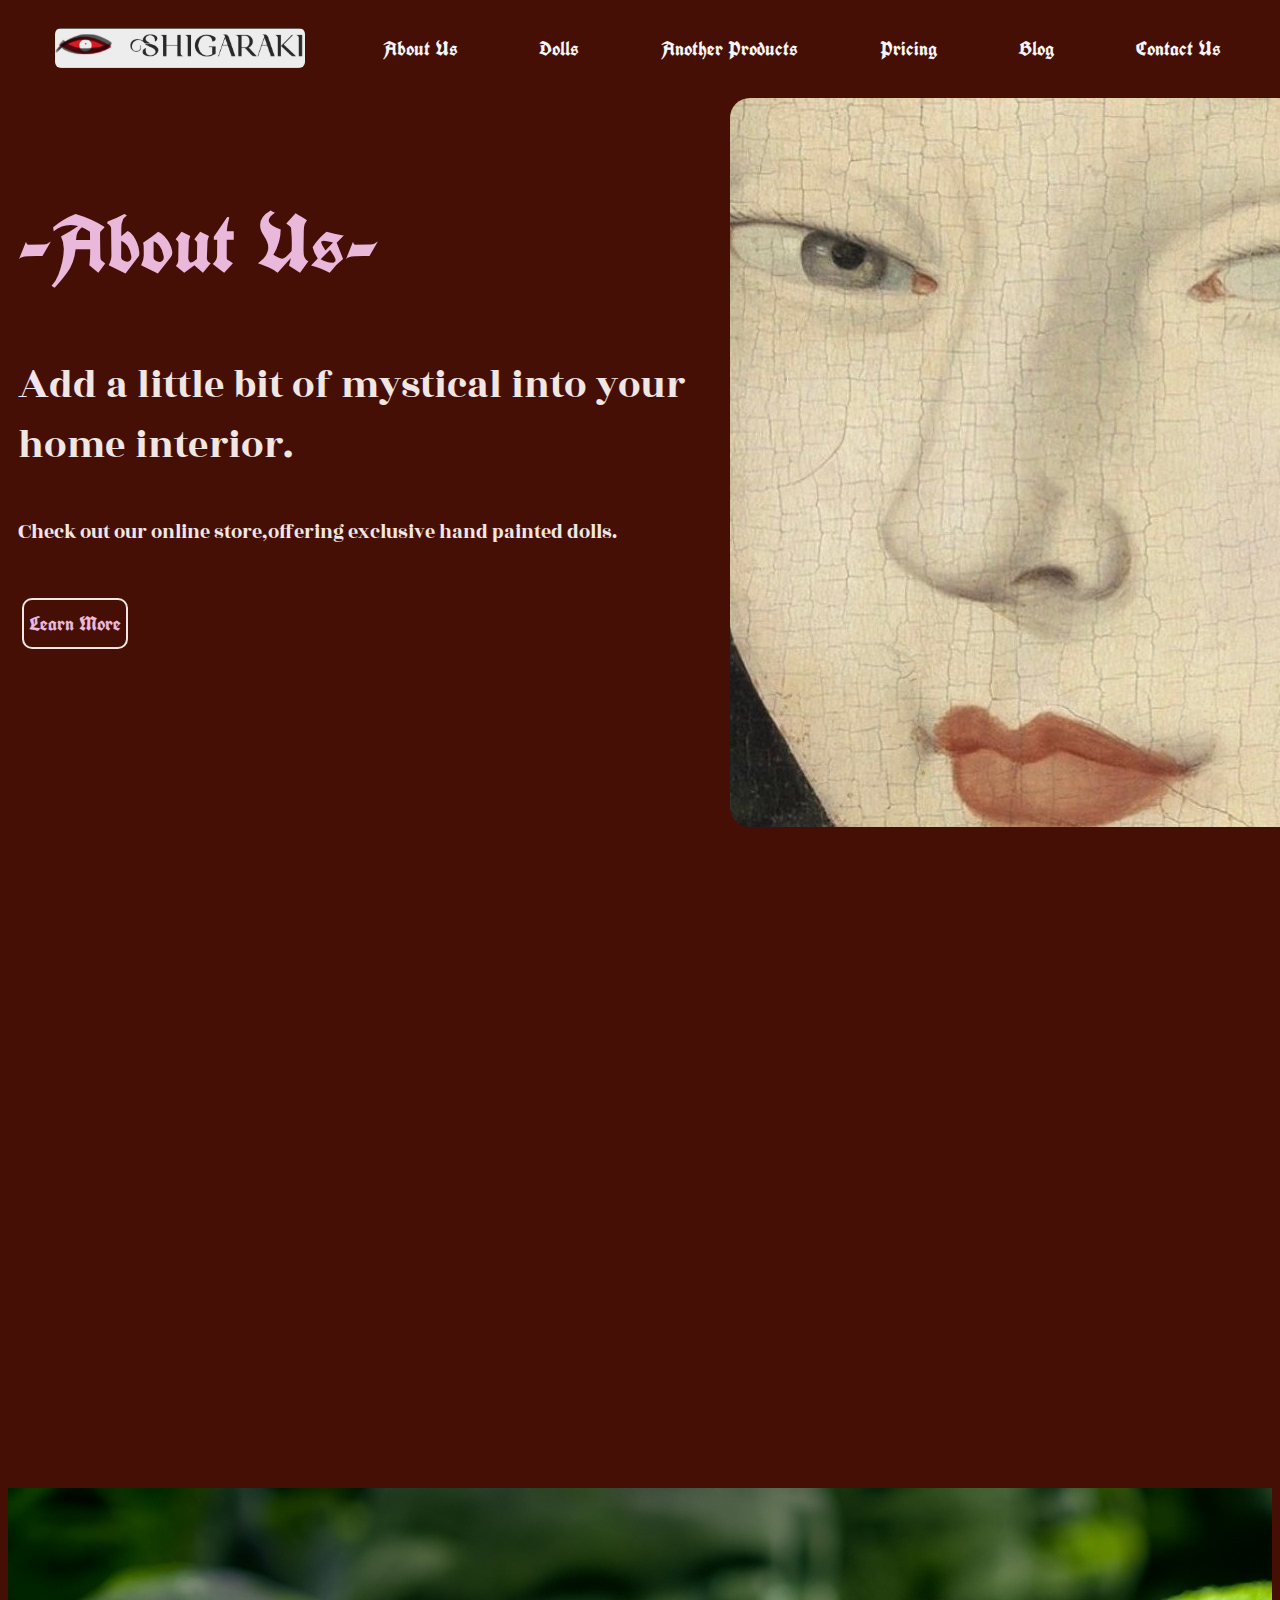
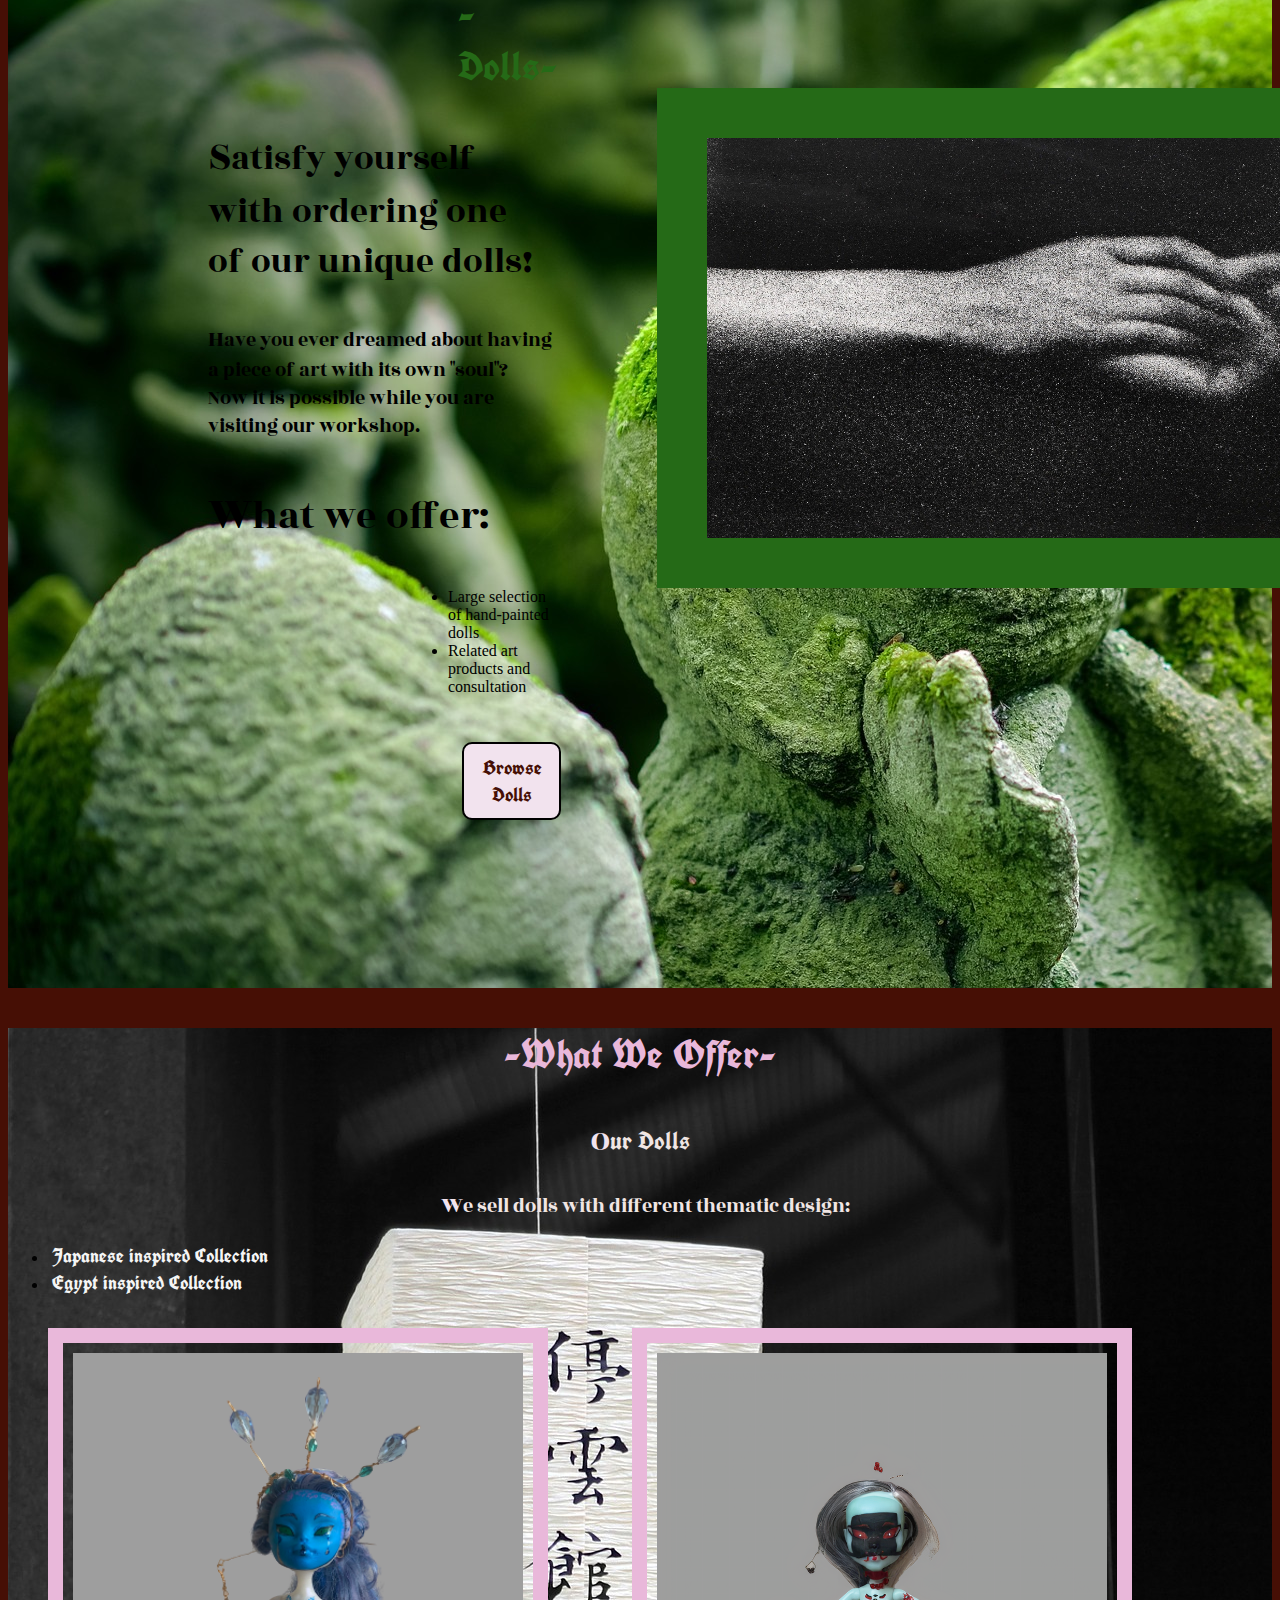
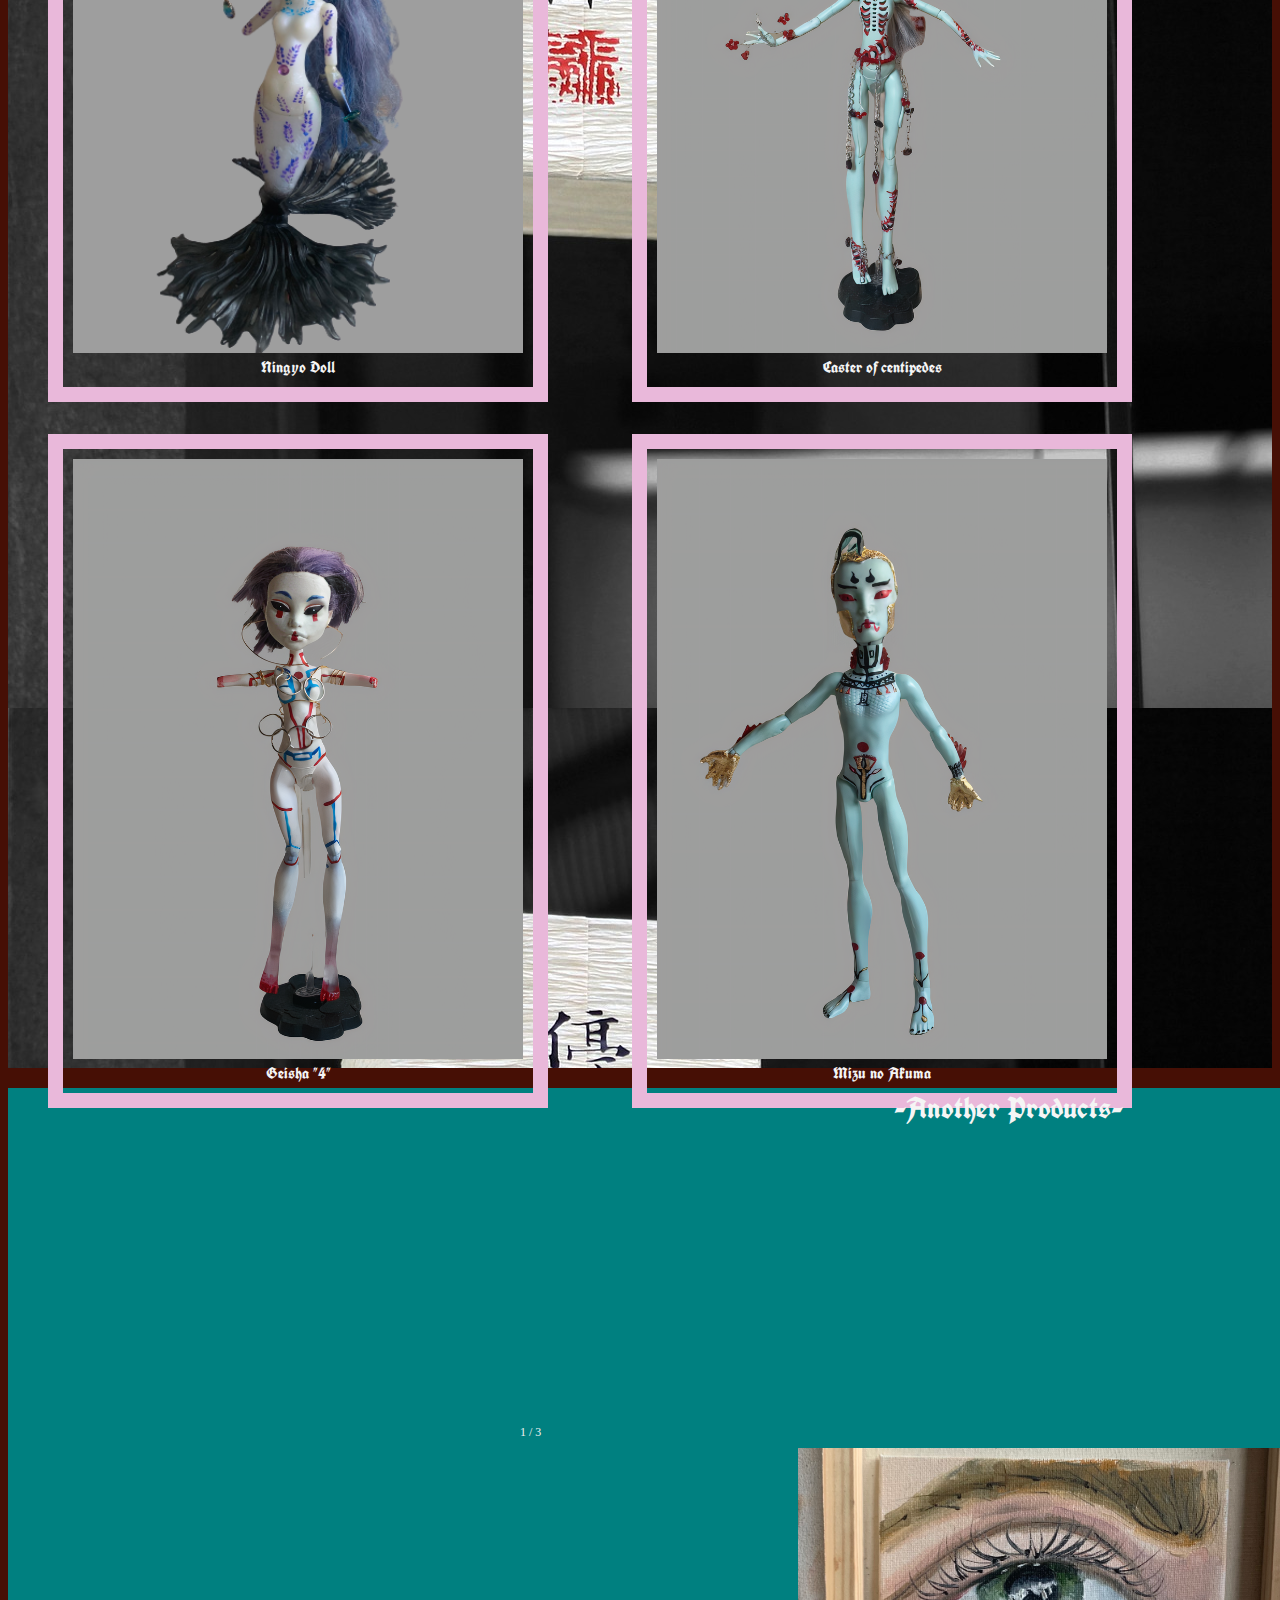
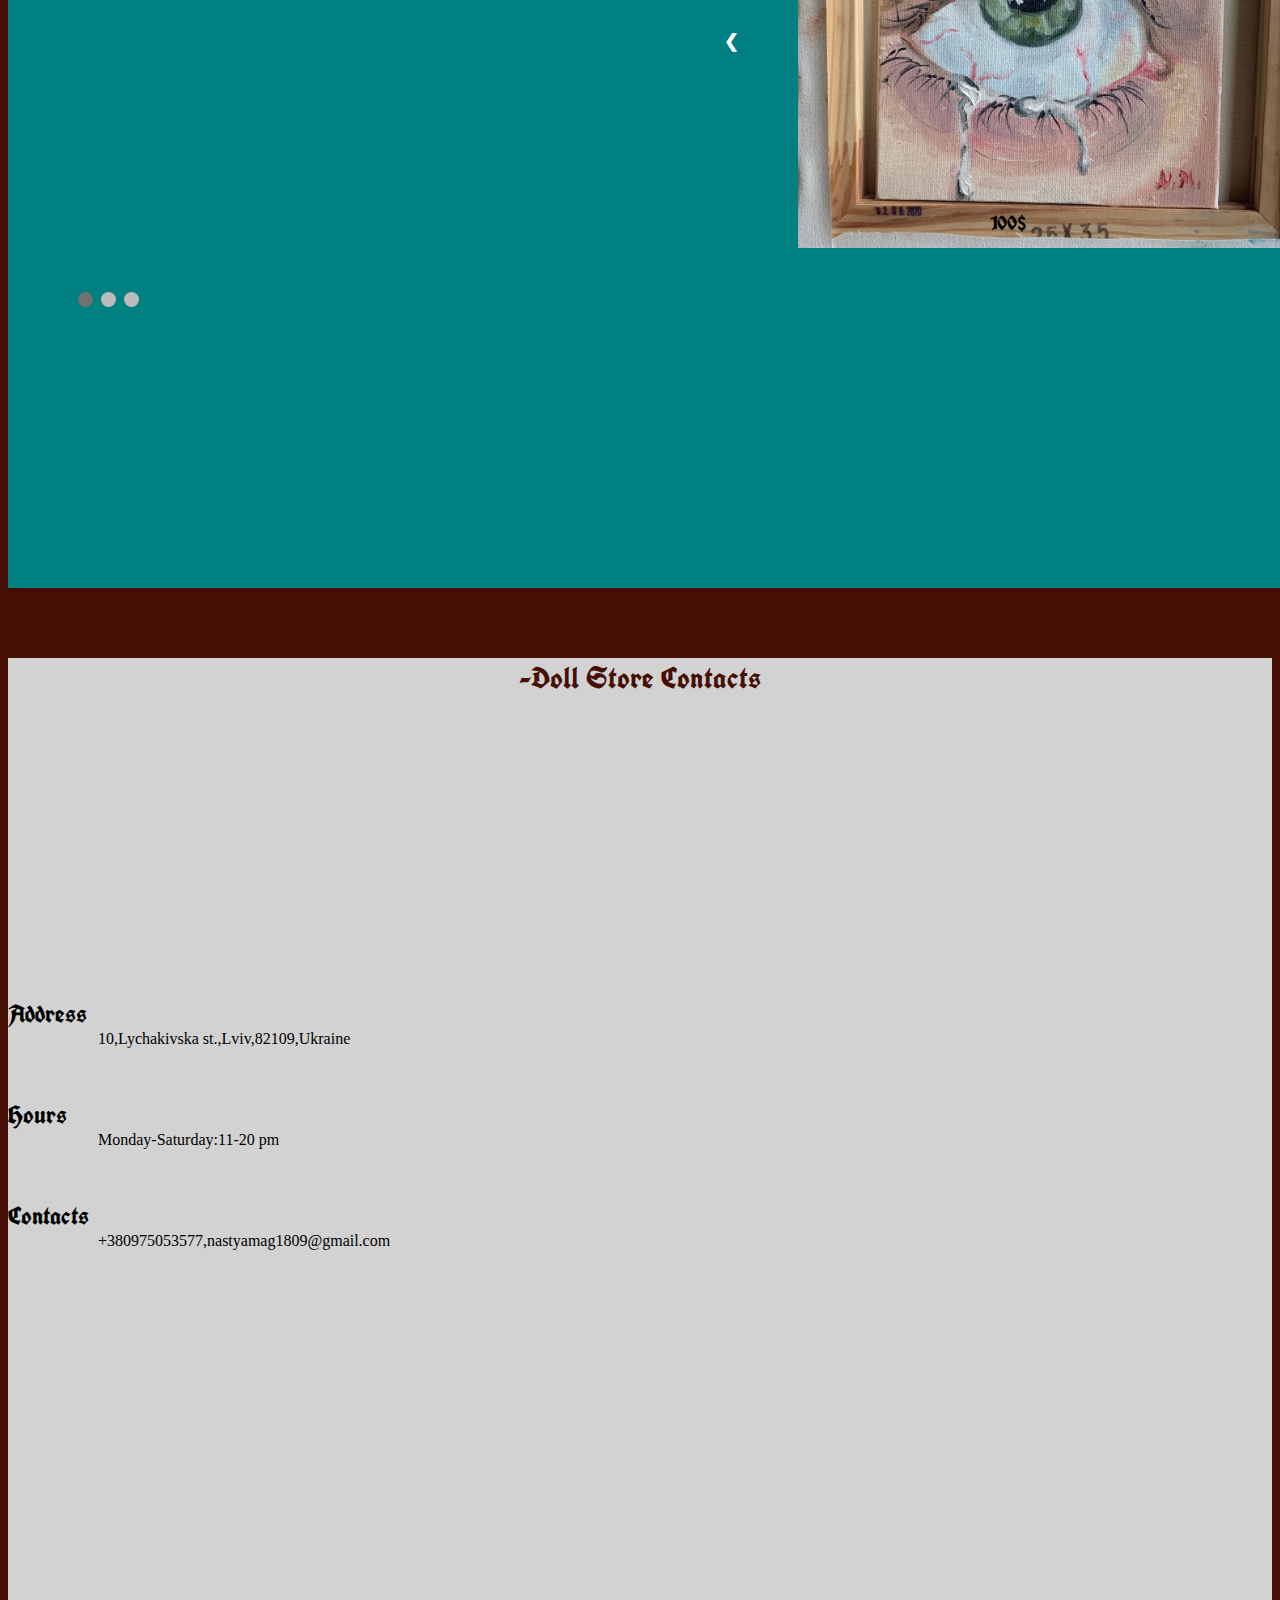
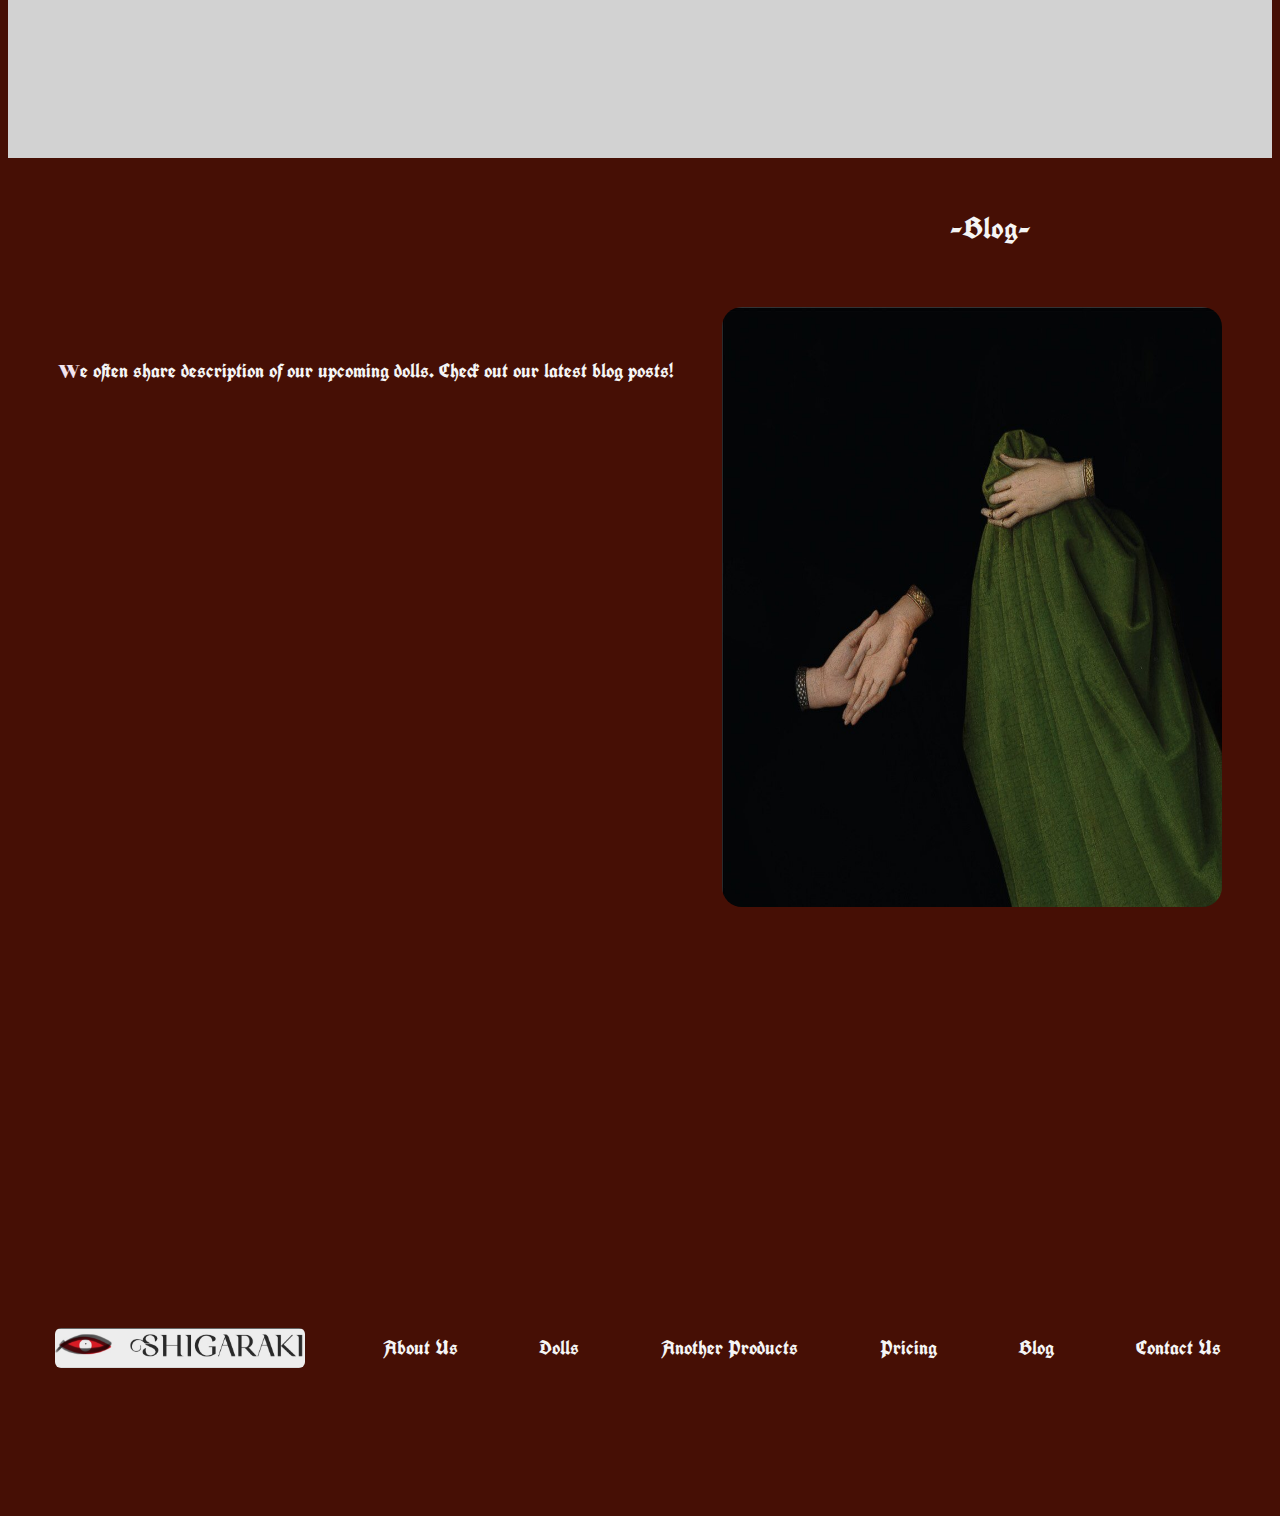
<file: index.html/index.html>
<!DOCTYPE html>
<html lang="en">
<head>
    <meta charset="UTF-8">
    <meta http-equiv="X-UA-Compatible" content="IE=edge">
    <meta name="viewport" content="width=device-width, initial-scale=1.0">
    <title>Shigaraki Dolls Shop</title>
    <link rel="stylesheet" href="index.css">
</head>
<body>
    
    <!DOCTYPE html>
    <html lang="en">
    <head>
        <meta charset="UTF-8">
        <meta http-equiv="X-UA-Compatible" content="IE=edge">
        <meta name="viewport" content="width=device-width, initial-scale=1.0">
        <title>Shigaraki Dolls Shop</title>
        <link rel="stylesheet" href="index.css">
    </head>
    <body>
       <header>
           <section class="menu">
            <nav>    
       <ul class="menu" id="myNav" >
           <li><img src="img/logo.jpg" alt="Shigaraki" width="250" height="40" id="leftimg"></li>
           <li><a href="about-us.html">About Us</a></li>
           <li><a href="dolls.html">Dolls</a></li>
           <li><a href="another-products.html">Another Products</a></li>
           <li><a href="#">Pricing</a></li>
           <li><a href="blog.html">Blog</a></li>
           <li><a href="contact-us.html">Contact Us</a></li>
       </ul> 
       </nav>
           </section>
       </header> 
       <main>
           <section class="container">
               <section id="about-us">
        <h1 class="red-text">-About Us-</h1> 
        <p id="mystical"><span class="letter">A</span>dd a little bit of mystical into your home interior.</p>
         <p id="check">Check out our online store,offering exclusive hand painted dolls.</p>
         <a href="blog.html">
         <button id="btn" type="submit">Learn More</button>
         </a>
         </section>
         <section>
             <img src="img/japanese-doll.jpg" alt="japanese-doll" class="rightimg">
         </section>
           </section>
       
           <section class="container1">
               <section id="order">
    <h2 class="red-text">-Dolls-</h2>
    <p id="satisfy">Satisfy yourself with ordering one <br>of our unique dolls!</p>
    <p id="have">Have you ever dreamed about having a piece of art with its own "soul"? <br>Now it is possible while you are visiting our workshop.</p>
    <p id="offer">What we offer:</p>
    <ul id="list">
        <li>Large selection of hand-painted dolls</li>
        <li>Related art products and consultation</li>
    </ul>
    <a href="dolls.html">
    <button id="browse" type="submit">Browse Dolls</button>
    </a>
               </section>
               <section id="polka">
    <img class="thick-pink-border" src="img/polka-dot-hands.jpg" alt="Polka Dot Hands" width="800"height="500" align="rightimg">
               </section>
    </section>
    <section class="container3">
    <h3 class="red-text">-What We Offer-</h3>
          <p id="p1">Our Dolls</p>
          <p id="p2">We sell dolls with different thematic design:</p>
            <nav>
              <ul id="dolls-list">
                  <li><a href="#">Japanese inspired Collection</a></li>
                  <li><a href="#">Egypt inspired Collection</a></li>
              </ul>
            </nav>
          <section class="container4">
          <figure class="under">
            <img src="img/ningyo.png" width="450" height="600" alt="ningyo-doll" class="scale">
            <figcaption>Ningyo Doll</figcaption>
           </figure>
           <figure class="under">
            <img src="img/scolopendra.png" width="450" height="600" alt="scolopendra-doll" class="scale">
            <figcaption>Caster of centipedes</figcaption>
           </figure>
           <figure class="under">
            <img src="img/geisha4.png" width="450" height="600" alt="geisha4" class="scale">
            <figcaption class="right">Geisha "4"</figcaption>
           </figure>
           <figure class="under">
               <img src="img/mizu-no-akuma.png" width="450" height="600" alt="mizu-no-akuma" class="scale">
               <figcaption>Mizu no Akuma</figcaption>
           </figure>
          </section>
        </section>
        <section class="container6">
            <h4 class="red-text">-Another Products-</h4>
            <div class="slideshow-container">
        
                
                <div class="mySlides fade">
                  <div class="numbertext">1 / 3</div>
                  <img src="img/eye-painting.jpg" width="500" height="400" id="eye-painting">
                  <div class="text">100$</div>
                </div>
              
                <div class="mySlides fade">
                  <div class="numbertext">2 / 3</div>
                  <img src="img/tears.jpg" width="400" height="500" id="tears">
                  <div class="text">80$</div>
                </div>
              
                <div class="mySlides fade">
                  <div class="numbertext">3 / 3</div>
                  <img src="img/boy.jpg" width="400" height="500" id="boy">
                  <div class="text">100$</div>
                </div>
              
                
                <a class="prev" onclick="plusSlides(-1)">&#10094;</a>
                <a class="next" onclick="plusSlides(1)">&#10095;</a>
              </div>
              <br>
              
              
              <div style="text-align:center">
                <span class="dot" onclick="currentSlide(1)"></span>
                <span class="dot" onclick="currentSlide(2)"></span>
                <span class="dot" onclick="currentSlide(3)"></span>
              </div>
              </section>
              <section class="container7">
                <h6 class="red-text">-Doll Store Contacts</h6>
                <section class="contacts">
                <dl>
                    <dt class="chapter">Address</dt>
                    <dd>10,Lychakivska st.,Lviv,82109,Ukraine</dd>
                </dl>
                <dl>
                    <dt class="chapter">Hours</dt>
                    <dd>Monday-Saturday:11-20 pm</dd>
                </dl>
                <dl>
                    <dt class="chapter">Contacts</dt>
                    <dd>+380975053577,nastyamag1809@gmail.com</dd>
                </dl>
                </section>
                <div class="map">
                    <iframe src="https://www.google.com/maps/embed?pb=!1m18!1m12!1m3!1d2573.357664140023!2d24.07302831594052!3d49.835736779395376!2m3!1f0!2f0!3f0!3m2!1i1024!2i768!4f13.1!3m3!1m2!1s0x473add4a26530749%3A0xa9fcc71ae27c4530!2z0YPQuy4g0JvRi9GH0LDQutC-0LLRgdC60LDRjywg0JvRjNCy0L7Qsiwg0JvRjNCy0L7QstGB0LrQsNGPINC-0LHQu9Cw0YHRgtGM!5e0!3m2!1sru!2sua!4v1614683422696!5m2!1sru!2sua" width="600" height="450" style="border:0;" allowfullscreen="" loading="lazy"></iframe>
                </div>
                </section>
       
    <section class="container8">
        <h5 class="red-text">-Blog-</h5>
        
    <p id="blog"><img src="img/medieval-love.jpg" width="500" height="600" alt="Medieval Love" class="rightimg">We often share description of our upcoming dolls. Check out our latest blog posts!</p>
    </section>
   
       </main>
       <footer>
        <section class="menu">
            <nav>    
       <ul class="menu" id="myNav" >
           <li><img src="img/logo.jpg" alt="Shigaraki" width="250" height="40" id="leftimg"></li>
           <li><a href="about-us.html">About Us</a></li>
           <li><a href="dolls.html">Dolls</a></li>
           <li><a href="another-products.html">Another Products</a></li>
           <li><a href="#">Pricing</a></li>
           <li><a href="blog.html">Blog</a></li>
           <li><a href="contact-us.html">Contact Us</a></li>
       </ul> 
       </nav>
           </section>
       </footer>
       <script>src="js/navbar.js"</script>
       <script src="js/carousel.js"></script>
    </body>
    </html> 

</body>
</html>
</file>
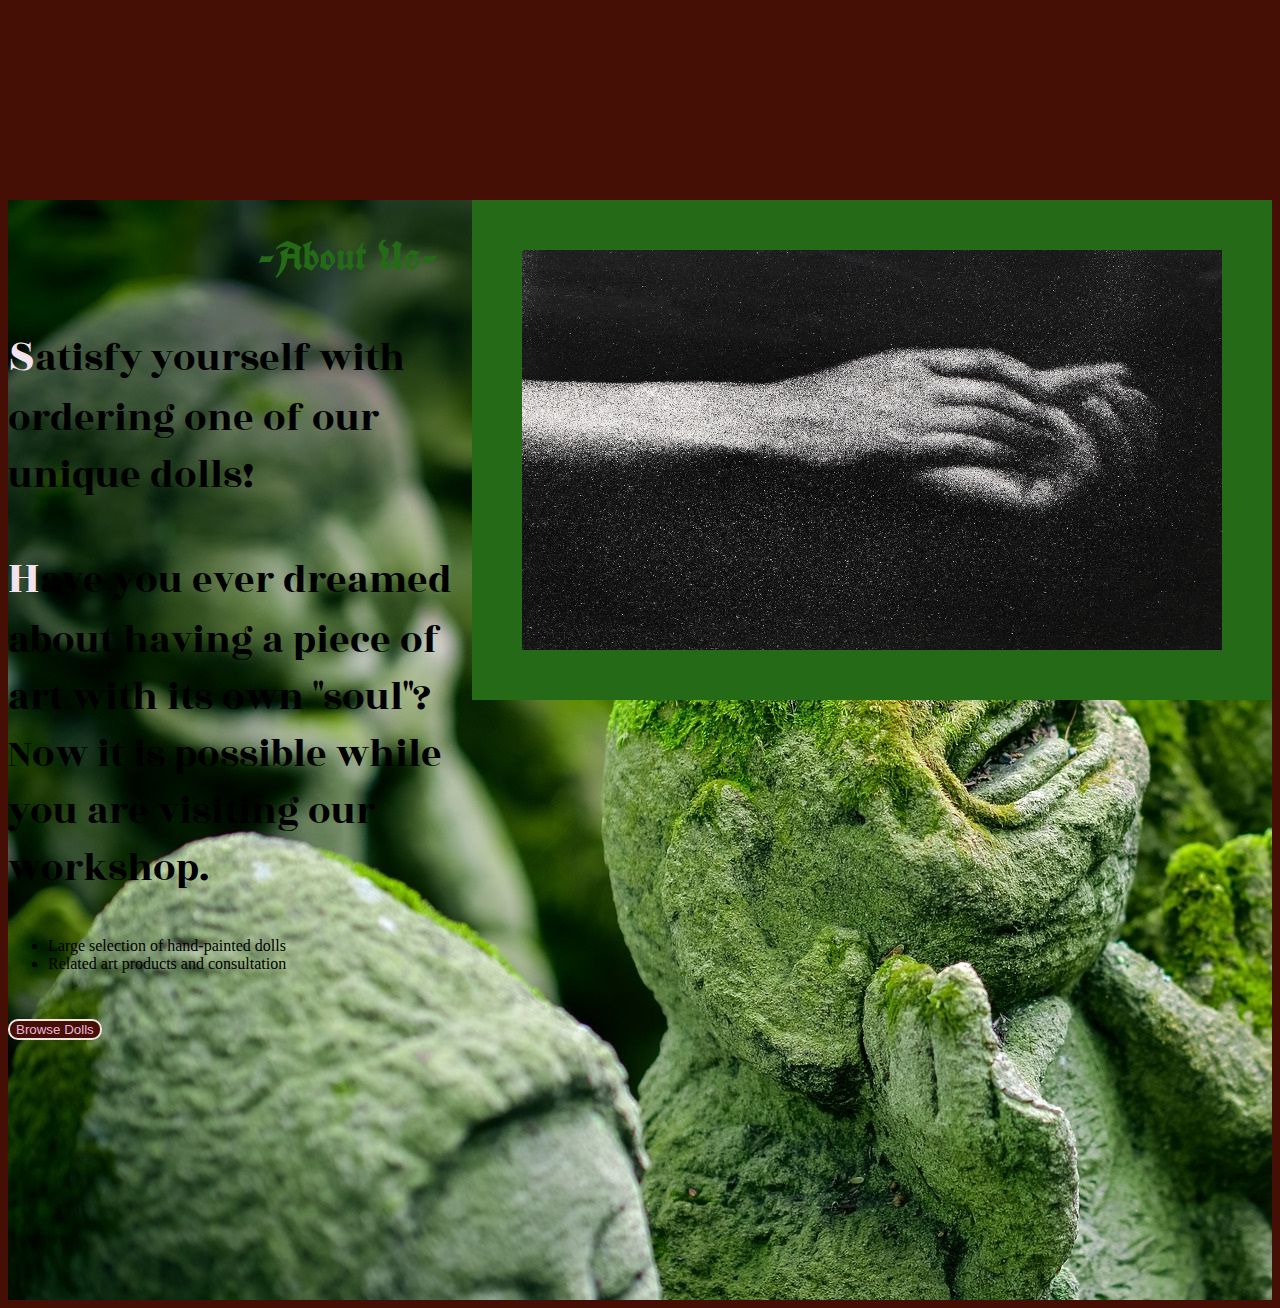
<file: index.html/about-us.html>
<!DOCTYPE html>
<html lang="en">
<head>
    <meta charset="UTF-8">
    <meta http-equiv="X-UA-Compatible" content="IE=edge">
    <meta name="viewport" content="width=device-width, initial-scale=1.0">
    <title>about us</title>
    <link rel="stylesheet" href="index.css">
</head>
<body>
    <section class="container1">
        <section>
        <h2 class="red-text">-About Us-</h2>
        <p><span class="letter">S</span>atisfy yourself with ordering one of our unique dolls!</p>
        <p>Have you ever dreamed about having a piece of art with its own "soul"? Now it is possible while you are visiting our workshop.</p>
        <ul>
            <li>Large selection of hand-painted dolls</li>
            <li>Related art products and consultation</li>
        </ul>
        <button type="submit">Browse Dolls</button>
        </section>
        <section>
           <img class="thick-pink-border" src="img/polka-dot-hands.jpg" alt="Polka Dot Hands" width="800"height="500" align="rightimg">
        </section>
         </section>
</body>
</html>
</file>
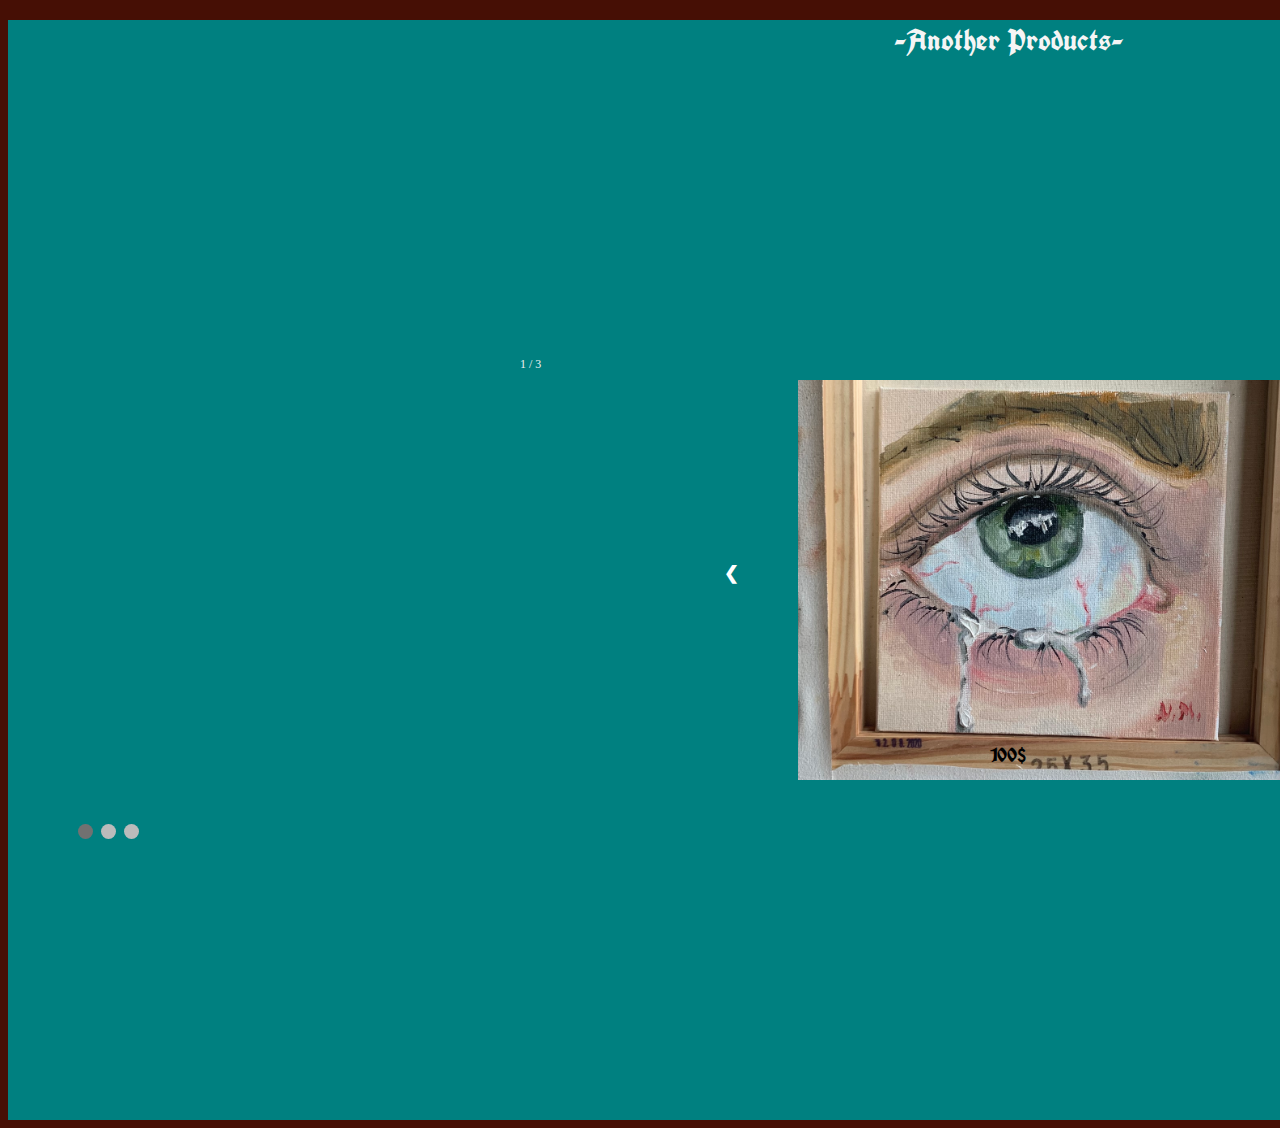
<file: index.html/another-products.html>
<!DOCTYPE html>
<html lang="en">
<head>
    <meta charset="UTF-8">
    <meta http-equiv="X-UA-Compatible" content="IE=edge">
    <meta name="viewport" content="width=device-width, initial-scale=1.0">
    <title>Another Products</title>
    <link rel="stylesheet" href="index.css">
</head>
<body>
    <section class="container6">
    <h4 class="red-text">-Another Products-</h4>
    <div class="slideshow-container">

        
        <div class="mySlides fade">
          <div class="numbertext">1 / 3</div>
          <img src="img/eye-painting.jpg" width="500" height="400" id="eye-painting">
          <div class="text">100$</div>
        </div>
      
        <div class="mySlides fade">
          <div class="numbertext">2 / 3</div>
          <img src="img/tears.jpg" width="400" height="500" id="tears">
          <div class="text">80$</div>
        </div>
      
        <div class="mySlides fade">
          <div class="numbertext">3 / 3</div>
          <img src="img/boy.jpg" width="400" height="500" id="boy">
          <div class="text">100$</div>
        </div>
      
        
        <a class="prev" onclick="plusSlides(-1)">&#10094;</a>
        <a class="next" onclick="plusSlides(1)">&#10095;</a>
      </div>
      <br>
      
      
      <div style="text-align:center">
        <span class="dot" onclick="currentSlide(1)"></span>
        <span class="dot" onclick="currentSlide(2)"></span>
        <span class="dot" onclick="currentSlide(3)"></span>
      </div>
      </section>
      <script src="js/carousel.js"></script>
   </body>
</html>
</file>
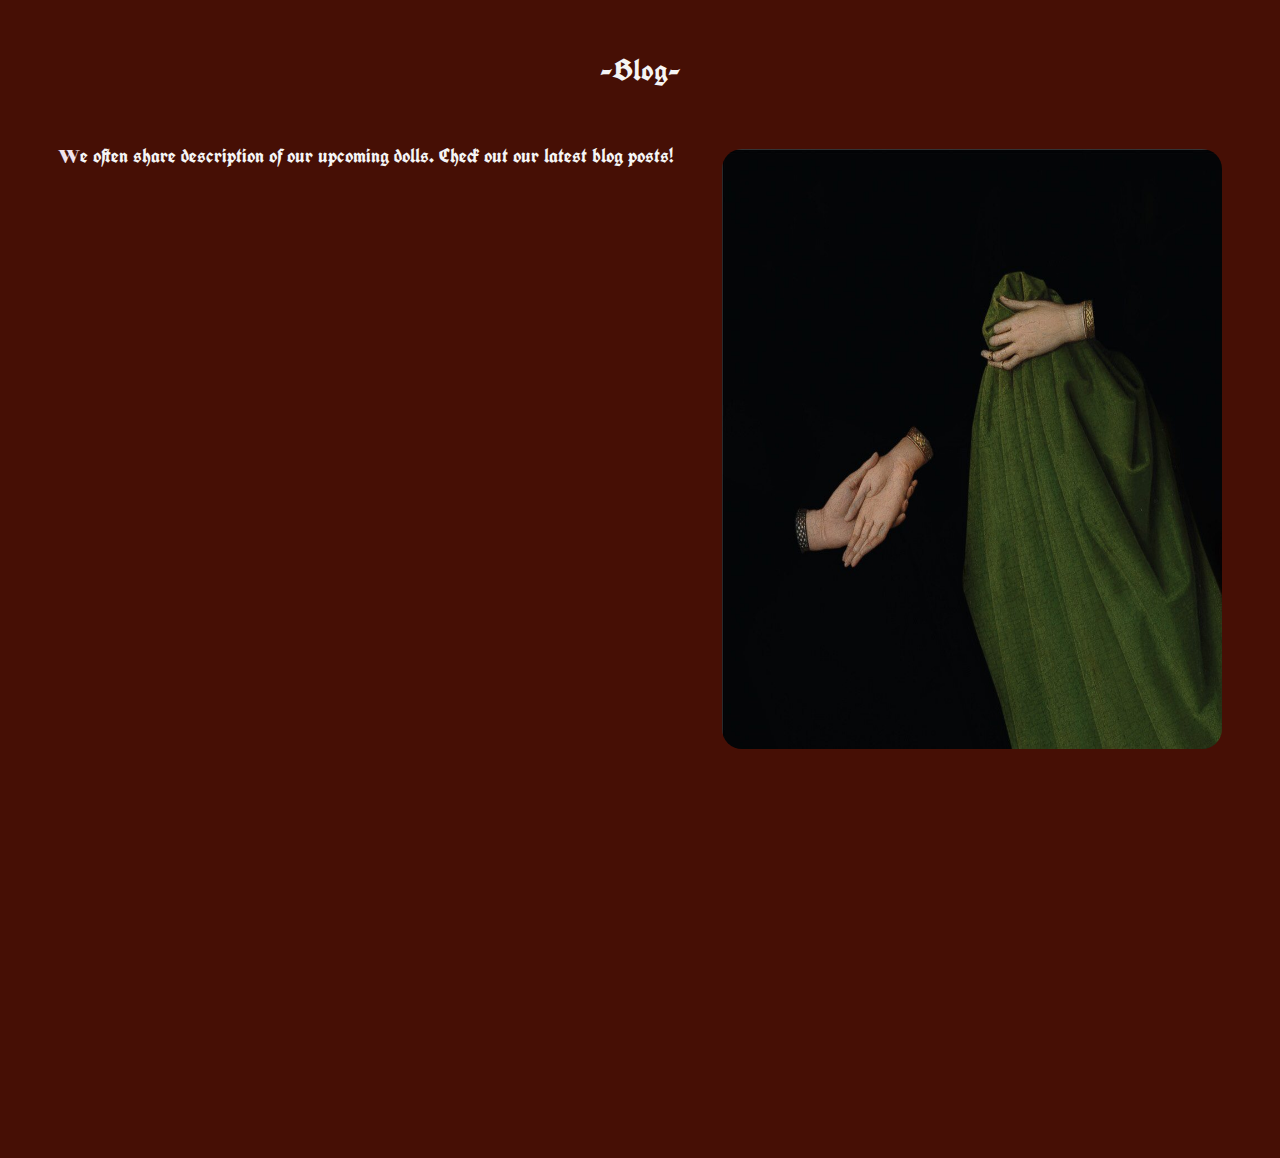
<file: index.html/blog.html>
<!DOCTYPE html>
<html lang="en">
<head>
    <meta charset="UTF-8">
    <meta http-equiv="X-UA-Compatible" content="IE=edge">
    <meta name="viewport" content="width=device-width, initial-scale=1.0">
    <title>Blog</title>
    <link rel="stylesheet" href="index.css">
</head>
<body>
    <section class="container8">
        <h5 class="red-text">-Blog-</h5>
        
    <p id="blog"><img src="img/medieval-love.jpg" width="500" height="600" alt="Medieval Love" class="rightimg">We often share description of our upcoming dolls. Check out our latest blog posts!</p>
    </section>
   
</body>
</html>
</file>
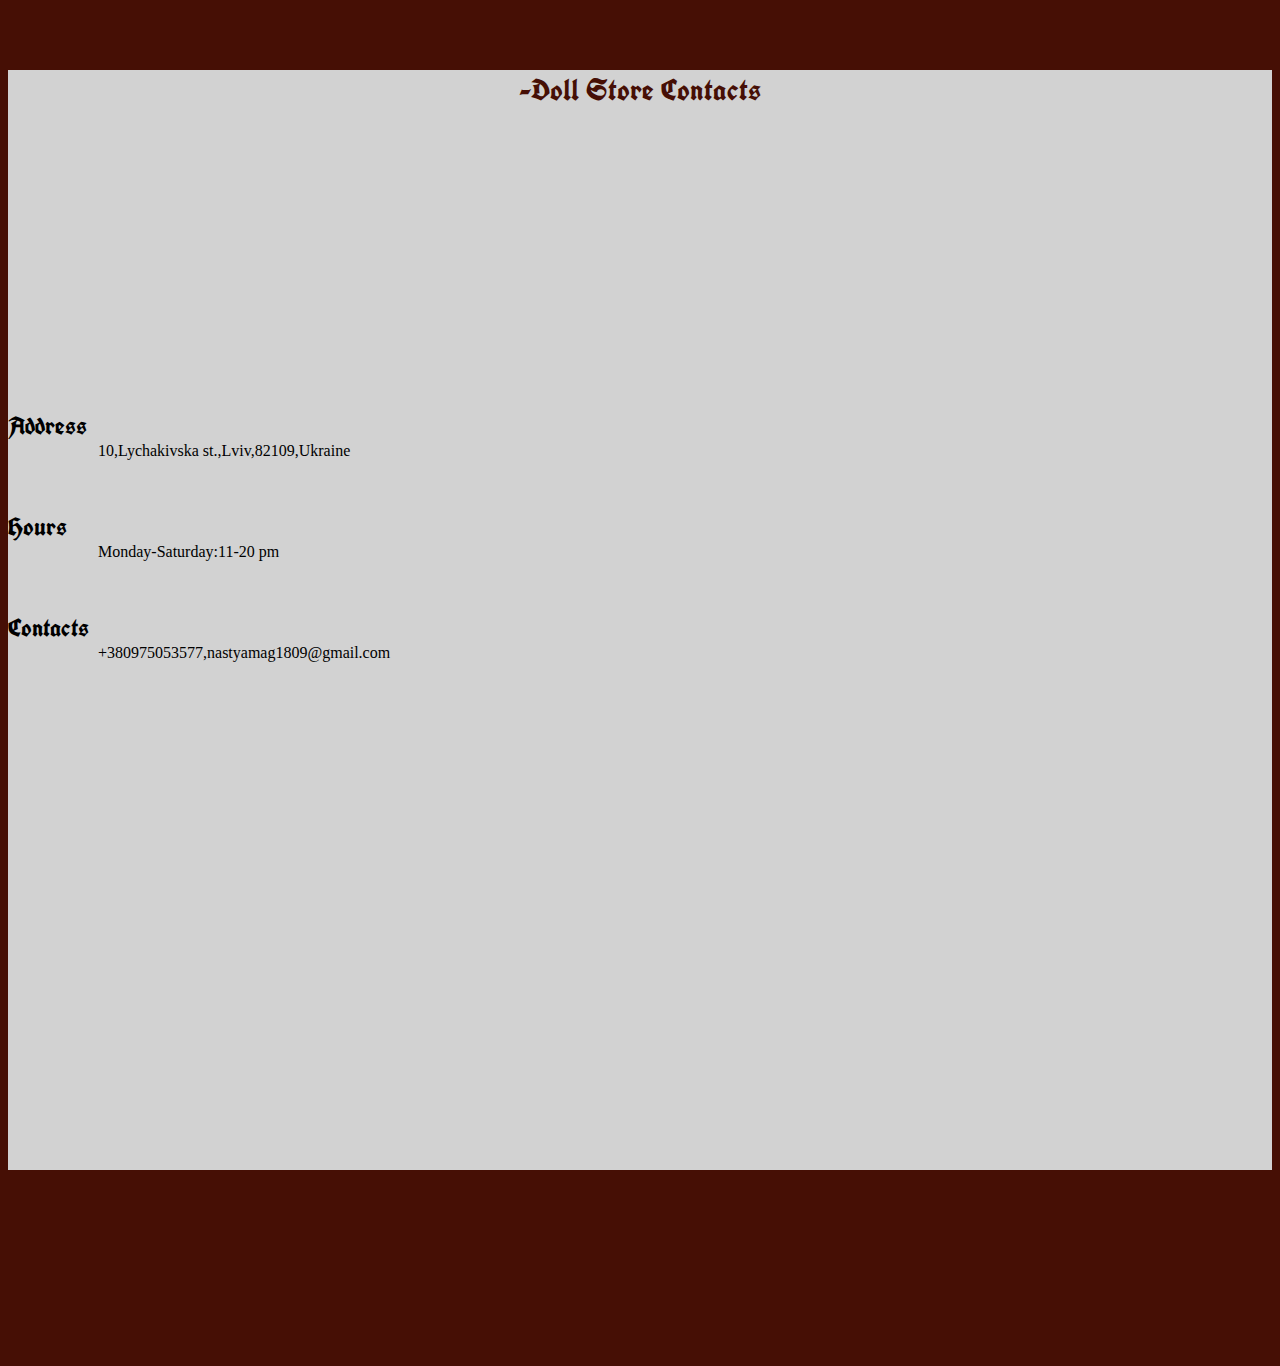
<file: index.html/contact-us.html>
<!DOCTYPE html>
<html lang="en">
<head>
    <meta charset="UTF-8">
    <meta http-equiv="X-UA-Compatible" content="IE=edge">
    <meta name="viewport" content="width=device-width, initial-scale=1.0">
    <title>Contact Us</title>
    <link rel="stylesheet" href="index.css">
</head>
<body>
    <section class="container7">
    <h6 class="red-text">-Doll Store Contacts</h6>
    <section class="contacts">
    <dl>
        <dt class="chapter">Address</dt>
        <dd>10,Lychakivska st.,Lviv,82109,Ukraine</dd>
    </dl>
    <dl>
        <dt class="chapter">Hours</dt>
        <dd>Monday-Saturday:11-20 pm</dd>
    </dl>
    <dl>
        <dt class="chapter">Contacts</dt>
        <dd>+380975053577,nastyamag1809@gmail.com</dd>
    </dl>
    </section>
    <div class="map">
        <iframe src="https://www.google.com/maps/embed?pb=!1m18!1m12!1m3!1d2573.357664140023!2d24.07302831594052!3d49.835736779395376!2m3!1f0!2f0!3f0!3m2!1i1024!2i768!4f13.1!3m3!1m2!1s0x473add4a26530749%3A0xa9fcc71ae27c4530!2z0YPQuy4g0JvRi9GH0LDQutC-0LLRgdC60LDRjywg0JvRjNCy0L7Qsiwg0JvRjNCy0L7QstGB0LrQsNGPINC-0LHQu9Cw0YHRgtGM!5e0!3m2!1sru!2sua!4v1614683422696!5m2!1sru!2sua" width="600" height="450" style="border:0;" allowfullscreen="" loading="lazy"></iframe>
    </div>
    </section>
</body>
</html>
</file>
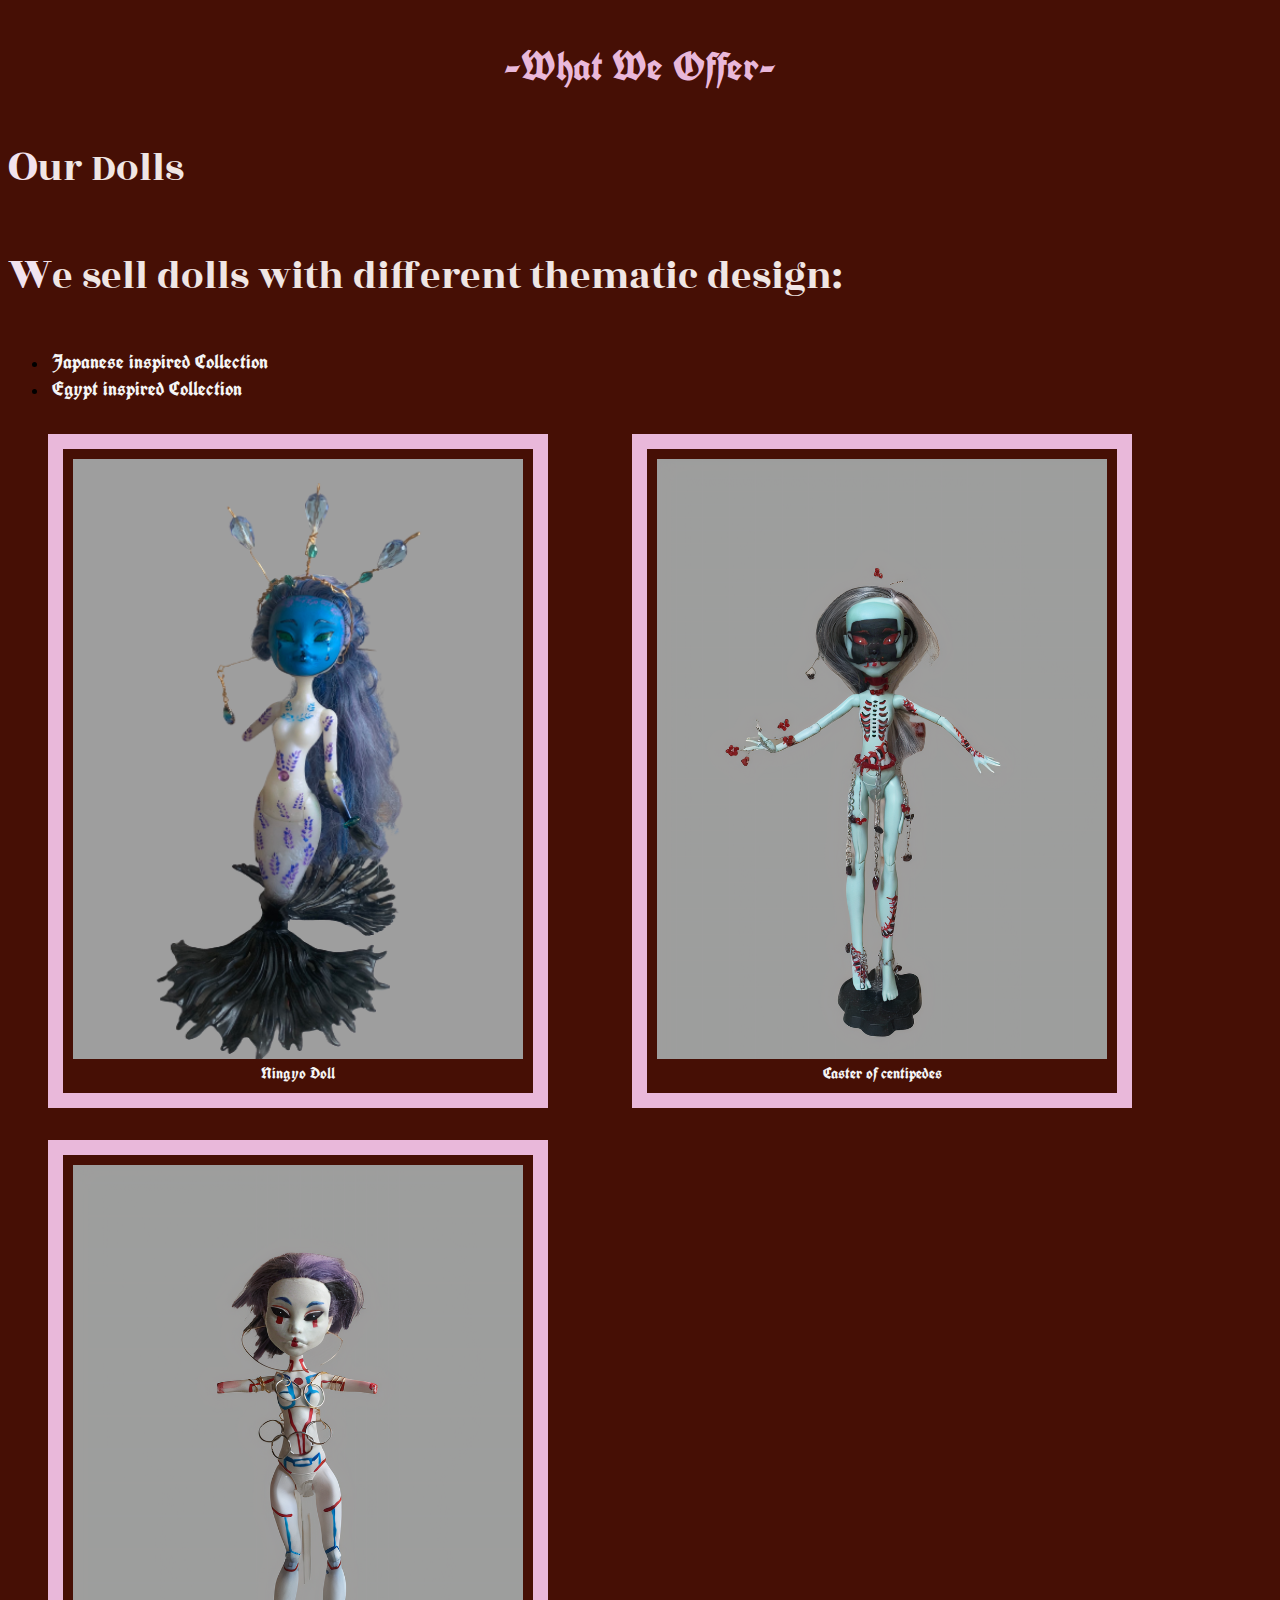
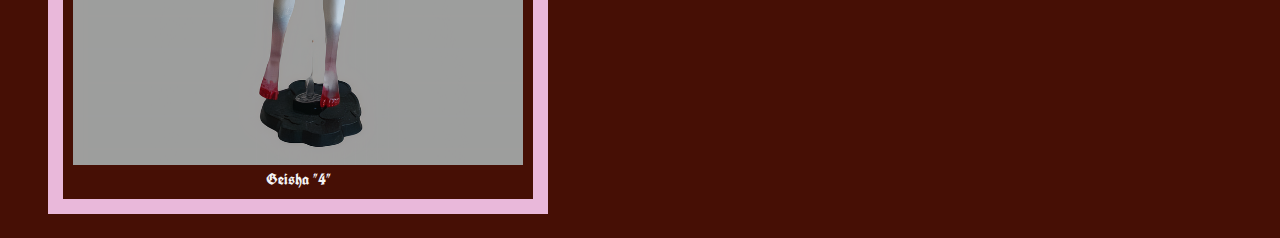
<file: index.html/dolls.html>
<!DOCTYPE html>
<html lang="en">
<head>
    <meta charset="UTF-8">
    <meta http-equiv="X-UA-Compatible" content="IE=edge">
    <meta name="viewport" content="width=device-width, initial-scale=1.0">
    <title>Document</title>
    <link rel="stylesheet" href="index.css">
</head>
<body>
  
    <section id="text">
      <h3 class="red-text">-What We Offer-</h3>
      <p>Our Dolls</p>
      <p>We sell dolls with different thematic design:</p>
      </section>
      <section id="dolls-list">
        <nav>
          <ul>
              <li><a href="#">Japanese inspired Collection</a></li>
              <li><a href="#">Egypt inspired Collection</a></li>
          </ul>
        </nav>
      </section class="container4">
      <figure class="under">
        <img src="img/ningyo.png" width="450" height="600" alt="ningyo-doll" class="scale">
        <figcaption>Ningyo Doll</figcaption>
       </figure>
       <figure class="under">
        <img src="img/scolopendra.png" width="450" height="600" alt="scolopendra-doll" class="scale">
        <figcaption>Caster of centipedes</figcaption>
       </figure>
       <figure class="under">
        <img src="img/geisha4.png" width="450" height="600" alt="geisha4" class="scale">
        <figcaption class="right">Geisha "4"</figcaption>
       </figure>
  </section>
</body>
</html>
</file>
<file: index.html/index.css>
@import url('https://fonts.googleapis.com/css2?family=UnifrakturCook:wght@700&display=swap');
@import url('https://fonts.googleapis.com/css2?family=Rozha+One&family=UnifrakturCook:wght@700&display=swap');
:root {
    scroll-behavior: smooth;

}
body {
    background-color:#460F05;
}
div {
    display:block;
    float: left;
width: 200px;
}
div .logo {
    justify-self: center;
    padding: 4px;
    margin: 4px 4px 4px 4px;
    border-radius: 10px;
}
#leftimg {
    border-radius: 6px;
}
a {
color: whitesmoke;
text-decoration:black;
font-family: 'UnifrakturCook', cursive;
font-size: 20px;
padding: 4px;
}
a:hover {
    color: black;
}
menu {
    background-size: cover;
}


.menu {
    background-color:#460F05;
    overflow: hidden;
}
ul.menu {
    margin: 0;
    padding: 10px;
    display: flex;

}
ul.menu li {
    display: flex;
    margin: auto;
    border: 0px solid #000;
    padding: 10px;
    justify-content: space-evenly;
    flex-direction: row;
    align-items: center;
}
@media (max-width: 500px) {
    .menu {
        flex-flow: column;
        text-align: center;
    }
    ul.menu {
        flex-flow: column;
        padding: 10px 30px;

    }
    
}
@media (min-width: 2000px) {
    .menu {
        display: flex;
        flex-direction: row;
        justify-content: space-between;
    }
    ul.menu {
        margin: 0;
    padding: 10px;
    display: flex;
    }
    ul.menu li {
        display: flex;
        margin: auto;
        border: 0px solid #000;
        padding: 10px;
        justify-content: space-evenly;
        flex-direction: row;
        align-items: center;
    }
}

h1.red-text {
    font-family: 'UnifrakturCook', cursive;
    font-weight: bold;
color:#E9B8DA;
}
section.container {
    display: flex;
    width: 1500px;
    height: 1200px;
    background-color:#460F05;
}
section.container, p {
    color: #f0e6e4;
    align-items: left;
    font-family:'Rozha One', serif;
    font-size: 40px;
}
p:first-letter {
    font-family: 'Rozha One', serif;
    font-size: larger; 
    color:#F2E3EE;
    }
#about-us {
    margin: 50px 10px;
}
#check {
font-family:'Rozha One', serif;
font-size: 20px;
}
#btn {
font-family: 'UnifrakturCook', cursive;
font-size: 20px;
padding: 10px 5px;
}
.rightimg {
    top:50%;
    float: right;
    margin: 50px 60px;
    justify-content: space-around;
    border-radius: 10px;
}
[type="submit"] {
    margin: 30px 0px 30px 0px;
    border-radius: 10px;
    border-color: #f0e6e4 ;
 border-style: solid;
    background-color: #460F05;
color:#E9B8DA;
justify-content: center;
}
section.container1 {
    display: flex;
    background-image: url(img/kyoto.jpg);
    height: 1100px;
    margin-top: 200px;
}
h2.red-text {
    font-family: 'UnifrakturCook', cursive;
    font-weight: bold;
    font-size: 40px;
    color: #256A17;
margin-top: 30px;
margin-left: 250px;
}
#order {
    float: left;
    margin-top: 70px;
    margin-left: 200px;
    background-color:transparent;
}
#polka {
    float: center;
    margin-right: 250px;
    margin-left: 100px;
    margin-top: 200px;
}
.thick-pink-border {
    border: 50px solid #256A17;
}
section.container1 p {
    color: black;
    align-items: left;
    font-family:'Rozha One', serif;
    font-size: 40px;
}
#satisfy {
    font-family:'Rozha One', serif;
font-size: 35px;
}
#satisfy::first-letter {
    font-family: 'Rozha One', serif;
font-size: larger; 
color: black;
}
#have {
    font-family:'Rozha One', serif;
    font-size: 20px;
}
#have:first-letter {
    font-family: 'Rozha One', serif;
font-size: larger; 
color: black;
}
 div #offer {
    font-family:'Rozha One', serif;
    font-size: 25px;
    margin-left: 200px;
    margin-bottom: 100px;
}
#offer:first-letter {
    font-family: 'Rozha One', serif;
font-size: larger; 
color: black;
}
#list {
    font-size: medium;
    margin-left: 200px;
}
#browse {
    font-family: 'UnifrakturCook', cursive;
    font-size: 20px;
padding: 10px 5px;
    margin-left: 250px;
    border-radius: 10px;
    border-color:black;
 border-style: solid;
    background-color:#F2E3EE;
color: #460F05;
}
section.container2 {
    display: flex;
    width: 1100px;
    height: 1200px;
}
h3.red-text {
    font-family: 'UnifrakturCook', cursive;
    font-weight: bold;
color:#E9B8DA;
text-align: center;
font-size: 40px;
}
h3.red-text.p {
    text-align: center;
    font-size: 20px;
}
#p1 {
    font-size: 25px;
    font-family: 'UnifrakturCook', cursive;
    text-align: center;
}
#p2 {
    margin-top: 20px;
    font-size: 20px;
    margin-left: 10px;
    text-align: center;
}
figure {
    display: inline-block;
    padding: 10px;
}
.under {
    text-align: center;
    color:whitesmoke;
    font-family: 'UnifrakturCook', cursive;
    border: #E9B8DA 15px solid;
}
.scale {
transition: 2s;
}
.scale:hover {
    transform:scale(1.2);
}
h4.red-text {
    font-family: 'UnifrakturCook', cursive;
    font-weight: bold;
    font-size: 30px;
    color: whitesmoke;
    text-align: center;
    margin-top: 20px;
}
.container3 {
    height: 1640px;
    background-image: url(img/paper-lantern.jpg);
}
.container4 {
    align-items: center;
    margin-bottom: 200px;
}
.container5 {
    background-image: url(img/kimono.jpg);
    background-position: right top;
    background-repeat: no-repeat;
    width: 2000px;
    height: 1100px;
    color: black;
    text-align: justify;

}

* {box-sizing:border-box}
.container6 {
    background-color: teal;
    width: 2000px;
    height: 1100px;
}


.slideshow-container {
  width: 1000px;
  position: relative;
  margin-left: 500px;
  margin-top: 250px;
  margin-right: 450px;
  margin-bottom: 40px;
  justify-self: center;
  background-color: teal;
}


.mySlides {
  display: none;
}


.prev, .next {
  cursor: pointer;
  position: absolute;
  top: 50%;
  width: auto;
  margin-top: -22px;
  padding: 16px;
  color: white;
  font-weight: bold;
  font-size: 18px;
  transition: 0.6s ease;
  border-radius: 0 3px 3px 0;
  user-select: none;
}


.next {
  right: 0;
  border-radius: 3px 0 0 3px;
}


.prev:hover, .next:hover {
  background-color: rgba(0,0,0,0.8);
}


.text {
  color: black;
  font-size: 20px;
  padding: 8px 12px;
  position: absolute;
  bottom: 8px;
  margin-right: 20px;
  width: 100%;
  text-align: center;
  font-family:'UnifrakturCook', cursive;
}
#eye-painting {
    margin-left: 290px;
}
#tears {
margin-left: 330px;
}
#boy {
    margin-left: 310px;
}

.numbertext {
  color: #f2f2f2;
  font-size: 12px;
  padding: 8px 12px;
  top: 0;
  margin-right: 400px;
  overflow: hidden;

}


.dot {
  cursor: pointer;
  height: 15px;
  width: 15px;
  margin: 0 2px;
  background-color: #bbb;
  border-radius: 50%;
  display: inline-block;
  transition: background-color 0.6s ease;
  text-align: center;
}

.active, .dot:hover {
  background-color: #717171;
}


.fade {
  -webkit-animation-name: fade;
  -webkit-animation-duration: 1.5s;
  animation-name: fade;
  animation-duration: 1.5s;
}

@-webkit-keyframes fade {
  from {opacity: .4}
  to {opacity: 1}
}

@keyframes fade {
  from {opacity: .4}
  to {opacity: 1}
}
.container7 {
    background-color: #D2D2D2;
    height: 1100px;
}
h6.red-text {
    font-family: 'UnifrakturCook', cursive;
    font-weight: bold;
    font-size: 30px;
    color: #460F05; 
    text-align: center;
}
.contacts {
    margin-top: 300px;
}
.chapter {
    color: black;
    font-family: 'UnifrakturCook', cursive;
    font-weight: bold;
    font-size: 25px;
}
dd {
    margin-left: 90px;
    margin-bottom: 50px;
}
.map {
    margin-left: 500px;
    margin-bottom: 200px;
}
.container8 {
    height: 1100px
}
.rightimg {
    float: right;
    margin: 10px 10px 10px 0;
    border-radius: 20px;
    border-color: whitesmoke;
    border-width: 15px;
    margin-right: 50px;
}
h5.red-text {
    font-family: 'UnifrakturCook', cursive;
    font-weight: bold;
    font-size: 30px;
    color: whitesmoke; 
    text-align: center;
}
#blog {
    font-family: 'UnifrakturCook', cursive;
    font-weight: lighter;
    font-size: 20px;
    color: whitesmoke; 
    text-align: center;
}
footer {
    height: 200px;
}
#rights-reserved {
    display: flex;
    flex-direction: row;
    justify-content: space-between;
    font-family: 'UnifrakturCook', cursive;
}
</file>
